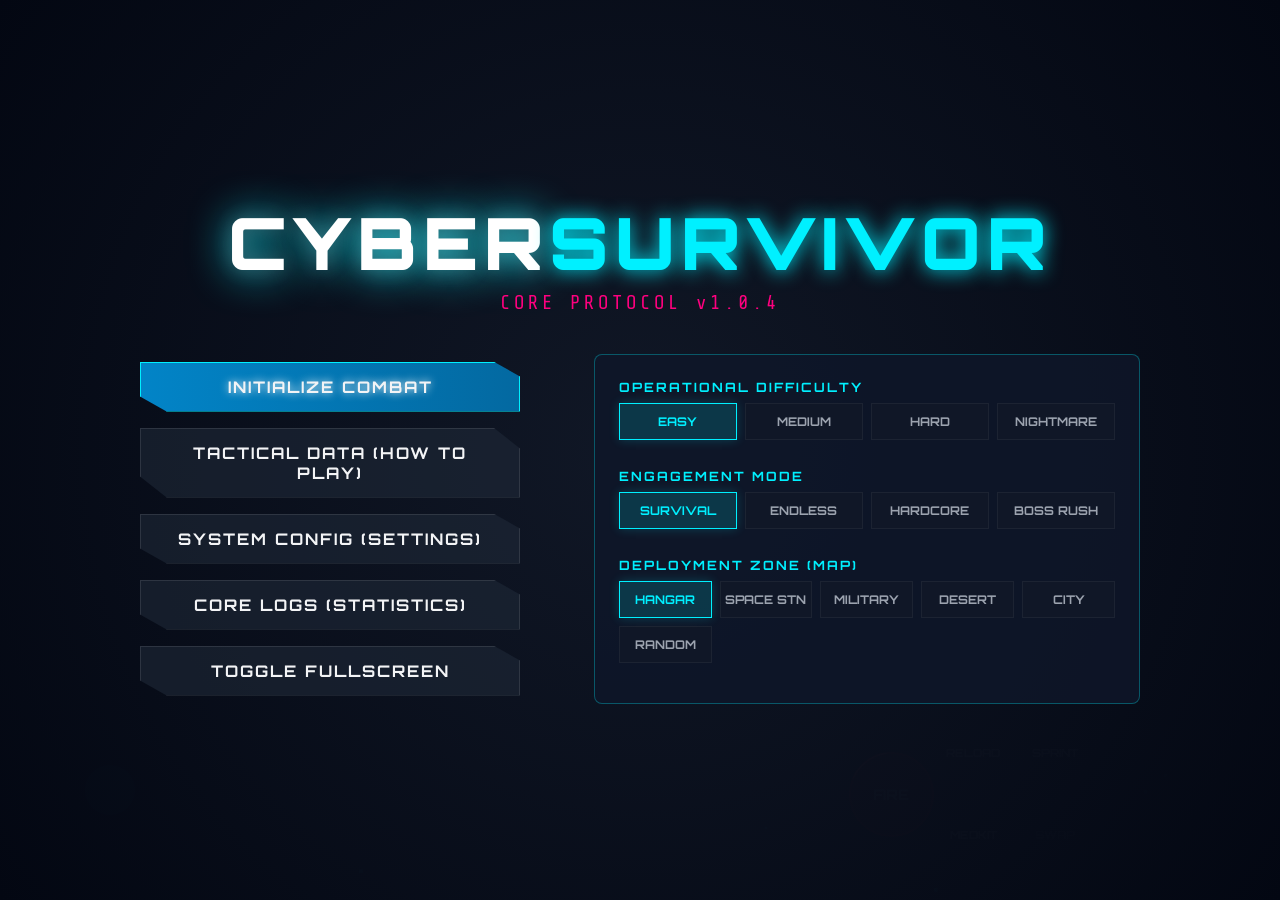
<file: minigame/index.html>
<!doctype html>
<html lang="id">
  <head>
    <meta charset="UTF-8" />
    <meta name="viewport" content="width=device-width, initial-scale=1.0, maximum-scale=1.0, user-scalable=no" />
    <title>CYBER SURVIVOR: OMNI STRIKE</title>
    <link rel="stylesheet" href="style.css" />
    <link rel="preconnect" href="https://fonts.googleapis.com" />
    <link rel="preconnect" href="https://fonts.gstatic.com" crossorigin />
    <link href="https://fonts.googleapis.com/css2?family=Orbitron:wght@400;700;900&family=Share+Tech+Mono&display=swap" rel="stylesheet" />
  </head>
  <body>
    <div id="game-container">
      <div id="menu-screen" class="ui-screen active">
        <div class="menu-title-container">
          <h1 class="game-title">CYBER<span>SURVIVOR</span></h1>
          <p class="game-subtitle">CORE PROTOCOL v1.0.4</p>
        </div>

        <div class="menu-layout">
          <div class="menu-navigation">
            <button id="btn-play" class="menu-btn primary">INITIALIZE COMBAT</button>
            <button id="btn-howtoplay" class="menu-btn">TACTICAL DATA (HOW TO PLAY)</button>
            <button id="btn-settings" class="menu-btn">SYSTEM CONFIG (SETTINGS)</button>
            <button id="btn-stats" class="menu-btn">CORE LOGS (STATISTICS)</button>
            <button id="btn-fullscreen" class="menu-btn shadow-neon">TOGGLE FULLSCREEN</button>
          </div>

          <div class="menu-parameters">
            <div class="param-group">
              <label>OPERATIONAL DIFFICULTY</label>
              <div class="selector-row" id="difficulty-selector">
                <button class="selector-btn active" data-value="easy">EASY</button>
                <button class="selector-btn" data-value="medium">MEDIUM</button>
                <button class="selector-btn" data-value="hard">HARD</button>
                <button class="selector-btn" data-value="nightmare">NIGHTMARE</button>
              </div>
            </div>

            <div class="param-group">
              <label>ENGAGEMENT MODE</label>
              <div class="selector-row" id="mode-selector">
                <button class="selector-btn active" data-value="survival">SURVIVAL</button>
                <button class="selector-btn" data-value="endless">ENDLESS</button>
                <button class="selector-btn" data-value="hardcore">HARDCORE</button>
                <button class="selector-btn" data-value="bossrush">BOSS RUSH</button>
              </div>
            </div>

            <div class="param-group">
              <label>DEPLOYMENT ZONE (MAP)</label>
              <div class="selector-row" id="map-selector">
                <button class="selector-btn active" data-value="hangar">HANGAR</button>
                <button class="selector-btn" data-value="spacestation">SPACE STN</button>
                <button class="selector-btn" data-value="military">MILITARY</button>
                <button class="selector-btn" data-value="desert">DESERT</button>
                <button class="selector-btn" data-value="city">CITY</button>
                <button class="selector-btn" data-value="random">RANDOM</button>
              </div>
            </div>
          </div>
        </div>
      </div>

      <div id="howtoplay-screen" class="ui-screen hidden sub-menu">
        <h2>TACTICAL ARCHIVE</h2>
        <div class="scroll-content">
          <h3>DESKTOP CONTROLS</h3>
          <p><strong>W, A, S, D</strong> - Bergerak & Manufer Taktis</p>
          <p><strong>SHIFT</strong> - Akselerasi Sprint (Memakan Stamina)</p>
          <p><strong>MOUSE MOVEMENT</strong> - Bidik Target 360 Derajat</p>
          <p><strong>LEFT CLICK</strong> - Melepaskan Tembakan Senjata</p>
          <p><strong>R</strong> - Mengisi Ulang Magasin (Reload)</p>
          <p><strong>1 - 6 / SCROLL</strong> - Mengganti Modul Senjata Aktif</p>
          <p><strong>Q / E</strong> - Menggunakan Medkit Pemulihan Organik</p>
          <br />
          <h3>MOBILE CONTROLS</h3>
          <p>Gunakan Virtual Joystick kiri untuk pergerakan fisik, dan tombol area kanan untuk menembak, reload, sprint, dan medkit secara cepat.</p>
        </div>
        <button class="menu-btn back-btn">RETURN TO MAIN TERMINAL</button>
      </div>

      <div id="settings-screen" class="ui-screen hidden sub-menu">
        <h2>SYSTEM CONFIGURATION</h2>
        <div class="settings-grid">
          <div class="setting-item">
            <label>MASTER VOLUME</label>
            <input type="range" id="volume-master" min="0" max="100" value="80" />
          </div>
          <div class="setting-item">
            <label>MUSIC STREAM AUDIO</label>
            <input type="range" id="volume-music" min="0" max="100" value="60" />
          </div>
          <div class="setting-item">
            <label>SFX CHANNELS</label>
            <input type="range" id="volume-sfx" min="0" max="100" value="90" />
          </div>
          <div class="setting-item">
            <label>DIAGNOSTIC VISUALS (FPS COUNTER)</label>
            <input type="checkbox" id="setting-fps" checked />
          </div>
          <div class="setting-item">
            <label>GRAPHICS QUALITY ENGINE</label>
            <select id="setting-graphics">
              <option value="low">LOW RENDERING ENGINE</option>
              <option value="medium">MEDIUM RENDERING ENGINE</option>
              <option value="high">HIGH PERFORMANCE ENGINE</option>
              <option value="ultra" selected>ULTRA PARTICLE ENGINE (1000+ PARS)</option>
            </select>
          </div>
        </div>
        <button class="menu-btn back-btn">APPLY AND RETURN</button>
      </div>

      <div id="stats-screen" class="ui-screen hidden sub-menu">
        <h2>CORE QUANTUM LOGS</h2>
        <div class="stats-layout">
          <div class="stats-box">
            <h3>PERMANENT ANALYTICS</h3>
            <p>Total Eliminasi Enemy: <span id="stat-total-kills">0</span></p>
            <p>Total Kematian Unit: <span id="stat-total-deaths">0</span></p>
            <p>Skor Tertinggi Berjalan: <span id="stat-high-score">0</span></p>
            <p>Wave Tertinggi Tercapai: <span id="stat-high-wave">0</span></p>
            <p>Durasi Bertahan Maksimal: <span id="stat-max-time">0s</span></p>
            <p>Rasio Akurasi Tembakan: <span id="stat-accuracy">0%</span></p>
          </div>
          <div class="leaderboard-box">
            <h3>LOCAL LEADERBOARD (TOP 10)</h3>
            <table id="leaderboard-table">
              <thead>
                <tr>
                  <th>RANK</th>
                  <th>OPERATOR</th>
                  <th>SCORE</th>
                  <th>WAVE</th>
                  <th>DATE</th>
                </tr>
              </thead>
              <tbody></tbody>
            </table>
          </div>
        </div>
        <button class="menu-btn back-btn">CLOSE LOGS</button>
      </div>

      <div id="levelup-screen" class="ui-screen hidden modal">
        <h2 class="neon-pulse">UPGRADE PROTOCOL INITIATED</h2>
        <p>Pilih salah satu modifikasi modul tempur di bawah ini:</p>
        <div id="upgrade-cards-container"></div>
      </div>

      <div id="hud-container" class="hidden">
        <div class="hud-top-bar">
          <div class="hud-panel wave-info">
            <div class="label">CURRENT WAVE</div>
            <div class="value" id="hud-wave">WAVE 01</div>
            <div class="sub-value" id="hud-enemies-left">Enemies Left: 0</div>
          </div>
          <div class="hud-panel score-info">
            <div class="label">TOTAL SCORE</div>
            <div class="value" id="hud-score">00000000</div>
            <div class="sub-value" id="hud-kills">Kills: 0</div>
          </div>
          <div class="hud-panel meta-info">
            <div class="value" id="hud-difficulty-mode">SURVIVAL / EASY</div>
            <div class="sub-value" id="hud-fps">FPS: 60</div>
          </div>
        </div>

        <div id="boss-health-container" class="hidden">
          <div class="boss-name" id="boss-name-label">BOSS INITIATED</div>
          <div class="boss-bar-outer">
            <div class="boss-bar-inner" id="boss-health-bar"></div>
          </div>
        </div>

        <div class="hud-bottom-bar">
          <div class="hud-vitals">
            <div class="vital-row">
              <span class="vital-lbl">HP</span>
              <div class="bar-outer hp"><div id="bar-hp" class="bar-inner"></div></div>
            </div>
            <div class="vital-row">
              <span class="vital-lbl">ARM</span>
              <div class="bar-outer arm"><div id="bar-arm" class="bar-inner"></div></div>
            </div>
            <div class="vital-row">
              <span class="vital-lbl">STM</span>
              <div class="bar-outer stm"><div id="bar-stm" class="bar-inner"></div></div>
            </div>
            <div class="vital-row">
              <span class="vital-lbl">EXP</span>
              <div class="bar-outer exp"><div id="bar-exp" class="bar-inner"></div></div>
            </div>
            <div class="level-badge">LVL <span id="hud-level">1</span></div>
          </div>

          <div class="hud-weapon-system">
            <div class="weapon-ammo-display">
              <span id="hud-weapon-name">ASSAULT RIFLE</span>
              <div class="ammo-numbers"><span id="hud-ammo-clip">30</span>/<span id="hud-ammo-reserve">300</span></div>
            </div>
            <div id="hud-reload-indicator" class="reload-ticker hidden">RELOADING CALIBRATION SYSTEM</div>
          </div>
        </div>

        <div id="minimap-container">
          <canvas id="minimapCanvas" width="150" height="150"></canvas>
        </div>
      </div>

      <div id="gameover-screen" class="ui-screen hidden">
        <h1 class="critical-alert">OPERATOR TERMINATED</h1>
        <p class="subtitle">Mission analysis report generated below:</p>
        <div class="gameover-summary">
          <div class="summary-item">FINAL SCORE: <span id="go-score">0</span></div>
          <div class="summary-item">TOTAL KILLS: <span id="go-kills">0</span></div>
          <div class="summary-item">ACCURACY RECORD: <span id="go-accuracy">0%</span></div>
          <div class="summary-item">WAVE TERMINATED: <span id="go-wave">0</span></div>
          <div class="summary-item">SURVIVAL RUNTIME: <span id="go-time">0s</span></div>
        </div>
        <div class="input-leaderboard-container">
          <label for="player-name-input">LOG OPERATOR NAME TO CORE QUANTUM DATA:</label>
          <input type="text" id="player-name-input" maxlength="15" value="COMMANDER" />
        </div>
        <div class="gameover-controls">
          <button id="btn-retry" class="menu-btn primary">REDEPLOY UNIT (RETRY)</button>
          <button id="btn-abort" class="menu-btn">ABORT MISSION (MAIN MENU)</button>
        </div>
      </div>

      <div id="mobile-controls-layer" class="hidden">
        <div id="virtual-joystick-zone">
          <div id="joystick-base"><div id="joystick-stick"></div></div>
        </div>
        <div id="virtual-action-buttons">
          <button id="vbtn-shoot" class="v-action-btn action-main">FIRE</button>
          <button id="vbtn-reload" class="v-action-btn">RELOAD</button>
          <button id="vbtn-sprint" class="v-action-btn">SPRINT</button>
          <button id="vbtn-medkit" class="v-action-btn">MEDKIT</button>
          <button id="vbtn-weapon" class="v-action-btn">SWAP</button>
        </div>
      </div>

      <canvas id="gameCanvas"></canvas>
    </div>

    <script src="game.js"></script>
  </body>
</html>
</file>
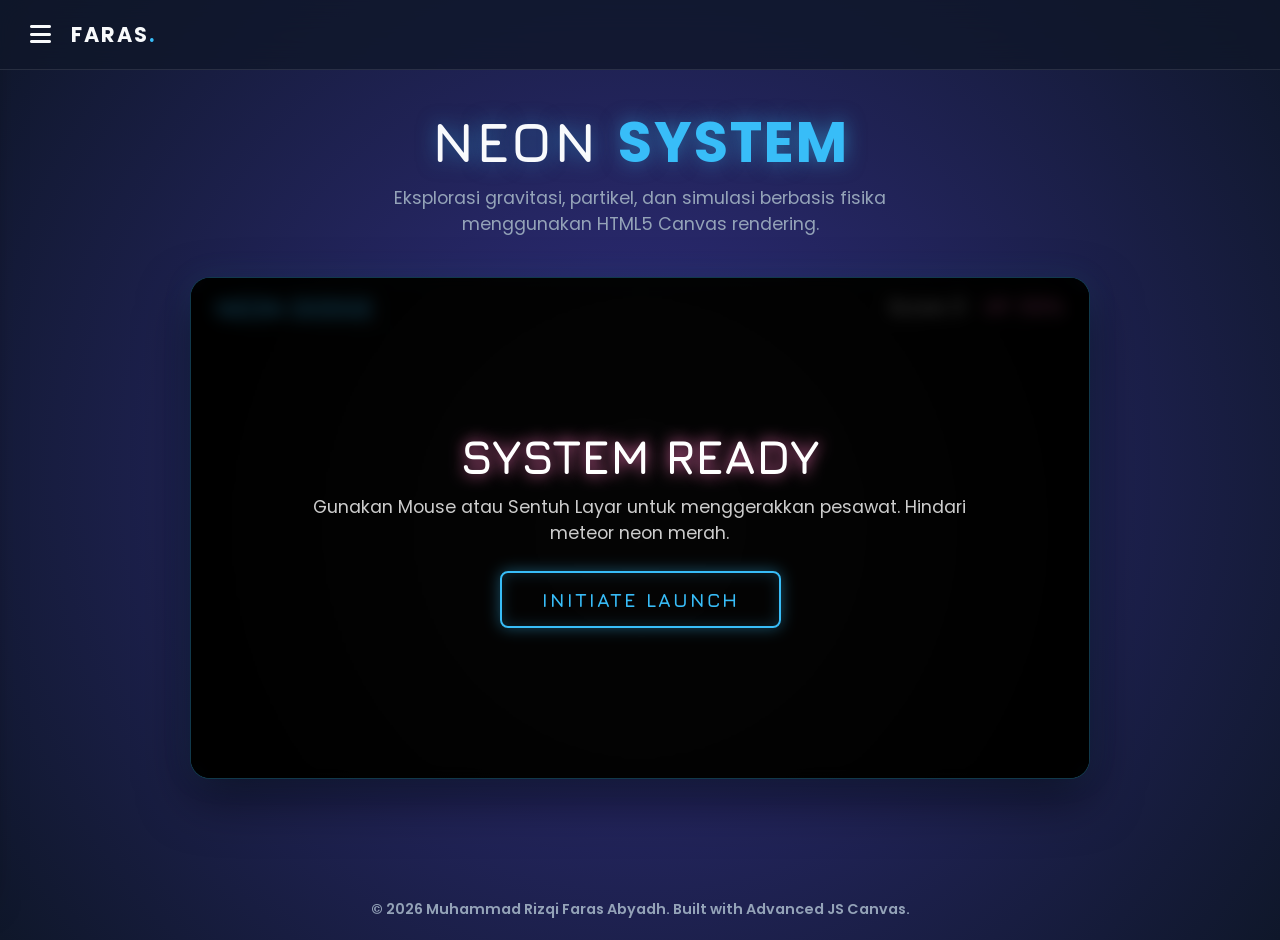
<file: others.html>
<!doctype html>
<html lang="id">
  <head>
    <meta charset="UTF-8" />
    <meta name="viewport" content="width=device-width, initial-scale=1.0, maximum-scale=1.0, user-scalable=no" />
    <title>Others & Games | Faras Portfolio</title>
    <!-- Fonts -->
    <link rel="preconnect" href="https://fonts.googleapis.com" />
    <link rel="preconnect" href="https://fonts.gstatic.com" crossorigin />
    <link href="https://fonts.googleapis.com/css2?family=Poppins:wght@300;400;600;700&family=Jura:wght@600;700&display=swap" rel="stylesheet" />
    <!-- FontAwesome -->
    <link rel="stylesheet" href="https://cdnjs.cloudflare.com/ajax/libs/font-awesome/6.4.0/css/all.min.css" />

    <style>
      /* --- VARIABEL WARNA & TEMA --- */
      :root {
        --bg-dark: #0f172a;
        --bg-gradient-1: #1e1b4b;
        --bg-gradient-2: #312e81;
        --text-dark: #f8fafc;
        --text-light: #94a3b8;
        --primary: #38bdf8;
        --accent: #f472b6;
        --glass-bg: rgba(30, 41, 59, 0.7);
        --glass-border: rgba(255, 255, 255, 0.1);
      }

      * {
        margin: 0;
        padding: 0;
        box-sizing: border-box;
        font-family: 'Poppins', sans-serif;
      }

      body {
        background: radial-gradient(circle at center, var(--bg-gradient-2) 0%, var(--bg-dark) 100%);
        color: var(--text-dark);
        overflow-x: hidden;
        min-height: 100vh;
        display: flex;
        flex-direction: column;
      }

      /* --- HEADER & HAMBURGER MENU --- */
      header {
        position: fixed;
        top: 0;
        left: 0;
        width: 100%;
        height: 70px;
        background: rgba(15, 23, 42, 0.8);
        backdrop-filter: blur(15px);
        -webkit-backdrop-filter: blur(15px);
        border-bottom: 1px solid var(--glass-border);
        z-index: 1000;
        display: flex;
        align-items: center;
        justify-content: space-between;
        padding: 0 30px;
      }
      .menu-left {
        display: flex;
        align-items: center;
        gap: 20px;
      }
      .menu-btn {
        font-size: 1.5rem;
        color: var(--text-dark);
        cursor: pointer;
        transition: 0.3s;
      }
      .menu-btn:hover {
        color: var(--primary);
      }
      .logo {
        font-size: 1.3rem;
        font-weight: 700;
        letter-spacing: 2px;
      }
      .logo span {
        color: var(--accent);
      }

      .side-menu {
        position: fixed;
        top: 0;
        left: -300px;
        width: 280px;
        height: 100vh;
        background: rgba(15, 23, 42, 0.95);
        backdrop-filter: blur(20px);
        box-shadow: 5px 0 30px rgba(0, 0, 0, 0.5);
        z-index: 999;
        display: flex;
        flex-direction: column;
        padding: 100px 30px 30px;
        transition: 0.5s cubic-bezier(0.25, 1, 0.5, 1);
      }
      .side-menu.active {
        left: 0;
      }
      .side-menu a {
        text-decoration: none;
        color: var(--text-dark);
        font-size: 1.2rem;
        font-weight: 600;
        padding: 15px 0;
        border-bottom: 1px solid var(--glass-border);
        transition: 0.3s;
        display: flex;
        align-items: center;
        gap: 15px;
      }
      .side-menu a:hover {
        color: var(--primary);
        transform: translateX(10px);
      }

      .overlay {
        position: fixed;
        top: 0;
        left: 0;
        width: 100%;
        height: 100vh;
        background: rgba(0, 0, 0, 0.6);
        opacity: 0;
        visibility: hidden;
        z-index: 998;
        transition: 0.3s;
      }
      .overlay.active {
        opacity: 1;
        visibility: visible;
      }

      /* --- MAIN CONTENT & REVEAL --- */
      main {
        padding: 100px 5% 50px 5%;
        max-width: 1200px;
        margin: 0 auto;
        flex: 1;
        width: 100%;
      }

      .header-title {
        text-align: center;
        margin-bottom: 40px;
      }
      .header-title h1 {
        font-family: 'Jura', sans-serif;
        font-size: 3.5rem;
        letter-spacing: 2px;
        color: var(--text-dark);
        text-shadow: 0 0 20px rgba(56, 189, 248, 0.5);
      }
      .header-title p {
        font-size: 1.1rem;
        color: var(--text-light);
        max-width: 600px;
        margin: 0 auto;
      }

      .reveal {
        opacity: 0;
        transform: translateY(50px);
        transition: 0.8s cubic-bezier(0.2, 0.8, 0.2, 1);
      }
      .reveal.active {
        opacity: 1;
        transform: translateY(0);
      }

      /* --- GAME CONTAINER (ADVANCED) --- */
      .game-wrapper {
        width: 100%;
        max-width: 900px;
        margin: 0 auto 50px auto;
        background: #000;
        border: 1px solid rgba(56, 189, 248, 0.3);
        border-radius: 20px;
        overflow: hidden;
        position: relative;
        box-shadow:
          0 20px 50px rgba(0, 0, 0, 0.5),
          0 0 30px rgba(56, 189, 248, 0.1);
      }

      .game-ui-header {
        position: absolute;
        top: 0;
        left: 0;
        width: 100%;
        padding: 15px 25px;
        display: flex;
        justify-content: space-between;
        align-items: center;
        z-index: 10;
        pointer-events: none;
      }
      .game-ui-header h2 {
        font-family: 'Jura', sans-serif;
        color: var(--primary);
        font-size: 1.5rem;
        text-shadow: 0 0 10px var(--primary);
      }
      .game-stats {
        font-family: 'Jura', sans-serif;
        color: white;
        font-size: 1.2rem;
        display: flex;
        gap: 20px;
      }

      /* Canvas Element */
      #gameCanvas {
        display: block;
        width: 100%;
        height: 500px;
        background: radial-gradient(circle at center, #111 0%, #000 100%);
        touch-action: none; /* Cegah scroll saat main di HP */
      }

      /* Game Over / Start Menu */
      #gameMenu {
        position: absolute;
        top: 0;
        left: 0;
        width: 100%;
        height: 100%;
        background: rgba(0, 0, 0, 0.7);
        backdrop-filter: blur(8px);
        display: flex;
        flex-direction: column;
        align-items: center;
        justify-content: center;
        z-index: 20;
        transition: 0.3s;
      }
      #gameMenu h3 {
        font-family: 'Jura', sans-serif;
        font-size: 3rem;
        color: white;
        text-shadow: 0 0 15px var(--accent);
        margin-bottom: 10px;
        text-align: center;
      }
      #gameMenu p {
        font-size: 1.1rem;
        color: #ccc;
        margin-bottom: 25px;
        text-align: center;
        max-width: 80%;
      }
      #startBtn {
        background: transparent;
        color: var(--primary);
        border: 2px solid var(--primary);
        padding: 15px 40px;
        font-size: 1.2rem;
        font-weight: bold;
        font-family: 'Jura', sans-serif;
        border-radius: 8px;
        cursor: pointer;
        text-transform: uppercase;
        letter-spacing: 2px;
        box-shadow:
          0 0 15px rgba(56, 189, 248, 0.2) inset,
          0 0 15px rgba(56, 189, 248, 0.4);
        transition: 0.3s;
      }
      #startBtn:hover {
        background: var(--primary);
        color: #000;
        box-shadow: 0 0 30px var(--primary);
      }

      /* --- FOOTER --- */
      footer {
        text-align: center;
        padding: 20px;
        font-size: 0.9rem;
        font-weight: 600;
        color: var(--text-light);
        width: 100%;
        margin-top: auto;
      }

      @media (max-width: 768px) {
        .header-title h1 {
          font-size: 2.5rem;
        }
        #gameCanvas {
          height: 400px;
        }
        #gameMenu h3 {
          font-size: 2rem;
        }
      }
    </style>
  </head>
  <body>
    <header>
      <div class="menu-left">
        <div class="menu-btn" id="menuToggle"><i class="fas fa-bars"></i></div>
        <div class="logo">FARAS<span style="color: var(--primary)">.</span></div>
      </div>
    </header>

    <nav class="side-menu" id="sideMenu">
      <a href="index.html"><i class="fas fa-home"></i> Home</a>
      <a href="lanyard.html"><i class="fas fa-id-badge"></i> Lanyard</a>
      <a href="about.html"><i class="fas fa-user-astronaut"></i> About</a>
      <a href="contact.html"><i class="fas fa-paper-plane"></i> Contact</a>
      <a href="minigame/index.html"><i class="fas fa-layer-group"></i> GAME</a>
    </nav>
    <div class="overlay" id="overlay"></div>

    <main>
      <div class="header-title reveal">
        <h1>NEON <span style="color: var(--primary)">SYSTEM</span></h1>
        <p>Eksplorasi gravitasi, partikel, dan simulasi berbasis fisika menggunakan HTML5 Canvas rendering.</p>
      </div>

      <!-- ADVANCED CANVAS GAME SECTION -->
      <section class="game-wrapper reveal" data-delay="200">
        <div class="game-ui-header">
          <h2>NEON DODGE</h2>
          <div class="game-stats">
            <span id="scoreDisplay">Score: 0</span>
            <span id="healthDisplay" style="color: var(--accent)">HP: 100%</span>
          </div>
        </div>

        <canvas id="gameCanvas"></canvas>

        <div id="gameMenu">
          <h3 id="menuTitle">SYSTEM READY</h3>
          <p id="menuDesc">Gunakan Mouse atau Sentuh Layar untuk menggerakkan pesawat. Hindari meteor neon merah.</p>
          <button id="startBtn">INITIATE LAUNCH</button>
        </div>
      </section>
    </main>

    <footer>&copy; 2026 Muhammad Rizqi Faras Abyadh. Built with Advanced JS Canvas.</footer>

    <script>
      // --- MENU LOGIC ---
      const menuToggle = document.getElementById('menuToggle');
      const sideMenu = document.getElementById('sideMenu');
      const overlay = document.getElementById('overlay');
      const icon = menuToggle.querySelector('i');

      function toggleMenu() {
        sideMenu.classList.toggle('active');
        overlay.classList.toggle('active');
        icon.className = sideMenu.classList.contains('active') ? 'fas fa-times' : 'fas fa-bars';
      }
      menuToggle.addEventListener('click', toggleMenu);
      overlay.addEventListener('click', toggleMenu);

      function reveal() {
        document.querySelectorAll('.reveal').forEach((el) => el.classList.add('active'));
      }
      window.addEventListener('DOMContentLoaded', reveal);

      // --- ADVANCED CANVAS ENGINE ---
      const canvas = document.getElementById('gameCanvas');
      const ctx = canvas.getContext('2d');
      const menu = document.getElementById('gameMenu');
      const startBtn = document.getElementById('startBtn');
      const scoreEl = document.getElementById('scoreDisplay');
      const healthEl = document.getElementById('healthDisplay');
      const menuTitle = document.getElementById('menuTitle');
      const menuDesc = document.getElementById('menuDesc');

      // Set Canvas Size (Responsive)
      function resizeCanvas() {
        const rect = canvas.parentElement.getBoundingClientRect();
        canvas.width = rect.width;
        canvas.height = rect.height || 500;
      }
      window.addEventListener('resize', resizeCanvas);
      resizeCanvas();

      // Game Variables
      let isPlaying = false;
      let score = 0;
      let animationId;
      let frameCount = 0;

      // Mouse/Touch input
      const mouse = { x: canvas.width / 2, y: canvas.height - 50 };

      function updateMousePos(e) {
        if (!isPlaying) return;
        const rect = canvas.getBoundingClientRect();
        const clientX = e.touches ? e.touches[0].clientX : e.clientX;
        const clientY = e.touches ? e.touches[0].clientY : e.clientY;
        mouse.x = clientX - rect.left;
        mouse.y = clientY - rect.top;
      }
      canvas.addEventListener('mousemove', updateMousePos);
      canvas.addEventListener(
        'touchmove',
        (e) => {
          e.preventDefault();
          updateMousePos(e);
        },
        { passive: false },
      );

      // --- CLASSES ---

      class Player {
        constructor() {
          this.x = canvas.width / 2;
          this.y = canvas.height - 80;
          this.size = 15;
          this.health = 100;
          this.color = '#38bdf8';
        }
        draw() {
          ctx.save();
          // Efek Cahaya (Glow)
          ctx.shadowBlur = 20;
          ctx.shadowColor = this.color;
          ctx.beginPath();
          // Menggambar bentuk pesawat (Segitiga futuristik)
          ctx.moveTo(this.x, this.y - this.size * 1.5); // Ujung atas
          ctx.lineTo(this.x + this.size, this.y + this.size); // Kanan bawah
          ctx.lineTo(this.x, this.y + this.size / 2); // Cekungan tengah
          ctx.lineTo(this.x - this.size, this.y + this.size); // Kiri bawah
          ctx.closePath();
          ctx.fillStyle = this.color;
          ctx.fill();
          ctx.restore();
        }
        update() {
          // Fisika Inersia (Lerp - Linear Interpolation) untuk pergerakan mulus
          this.x += (mouse.x - this.x) * 0.1;
          this.y += (mouse.y - this.y) * 0.1;

          // Batas layar
          if (this.x < this.size) this.x = this.size;
          if (this.x > canvas.width - this.size) this.x = canvas.width - this.size;
          if (this.y < this.size) this.y = this.size;
          if (this.y > canvas.height - this.size) this.y = canvas.height - this.size;

          this.draw();
        }
      }

      class Asteroid {
        constructor() {
          this.size = Math.random() * 20 + 10;
          this.x = Math.random() * canvas.width;
          this.y = -this.size;
          this.speed = Math.random() * 3 + score * 0.005 + 2; // Makin lama makin cepat
          this.color = '#f472b6'; // Merah neon
          this.angle = Math.random() * Math.PI * 2;
          this.spin = (Math.random() - 0.5) * 0.1;
          this.vertices = Math.floor(Math.random() * 3) + 5; // Bentuk poligon acak
        }
        draw() {
          ctx.save();
          ctx.translate(this.x, this.y);
          ctx.rotate(this.angle);
          ctx.shadowBlur = 15;
          ctx.shadowColor = this.color;
          ctx.beginPath();
          for (let i = 0; i < this.vertices; i++) {
            const a = ((Math.PI * 2) / this.vertices) * i;
            const r = this.size * (0.8 + Math.random() * 0.2); // Membuat tidak beraturan
            ctx.lineTo(Math.cos(a) * r, Math.sin(a) * r);
          }
          ctx.closePath();
          ctx.strokeStyle = this.color;
          ctx.lineWidth = 2;
          ctx.stroke();
          ctx.fillStyle = 'rgba(244, 114, 182, 0.1)';
          ctx.fill();
          ctx.restore();
        }
        update() {
          this.y += this.speed;
          this.angle += this.spin;
          this.draw();
        }
      }

      // Sistem Partikel untuk Ledakan
      class Particle {
        constructor(x, y, color) {
          this.x = x;
          this.y = y;
          const velocity = Math.random() * 5 + 2;
          const angle = Math.random() * Math.PI * 2;
          this.vx = Math.cos(angle) * velocity;
          this.vy = Math.sin(angle) * velocity;
          this.size = Math.random() * 3 + 1;
          this.color = color;
          this.alpha = 1;
        }
        draw() {
          ctx.save();
          ctx.globalAlpha = this.alpha;
          ctx.shadowBlur = 10;
          ctx.shadowColor = this.color;
          ctx.fillStyle = this.color;
          ctx.beginPath();
          ctx.arc(this.x, this.y, this.size, 0, Math.PI * 2);
          ctx.fill();
          ctx.restore();
        }
        update() {
          this.x += this.vx;
          this.y += this.vy;
          this.alpha -= 0.02; // Menghilang perlahan
          this.draw();
        }
      }

      // Arrays
      let player;
      let asteroids = [];
      let particles = [];

      // Fungsi Spawn Ledakan
      function createExplosion(x, y, color, amount) {
        for (let i = 0; i < amount; i++) {
          particles.push(new Particle(x, y, color));
        }
      }

      // Game Loop Utama
      function animate() {
        if (!isPlaying) return;
        animationId = requestAnimationFrame(animate);

        // Membersihkan layar dengan efek jejak (trail effect)
        ctx.fillStyle = 'rgba(17, 17, 17, 0.3)';
        ctx.fillRect(0, 0, canvas.width, canvas.height);

        player.update();

        // Mengatur tingkat kesulitan (Spawn Rate)
        if (frameCount % Math.max(20, 60 - Math.floor(score / 100)) === 0) {
          asteroids.push(new Asteroid());
        }

        // Update Partikel
        for (let i = particles.length - 1; i >= 0; i--) {
          if (particles[i].alpha <= 0) {
            particles.splice(i, 1);
          } else {
            particles[i].update();
          }
        }

        // Update Asteroids & Deteksi Tabrakan
        for (let i = asteroids.length - 1; i >= 0; i--) {
          asteroids[i].update();

          // Deteksi Tabrakan (Jarak antar lingkaran murni)
          const dx = player.x - asteroids[i].x;
          const dy = player.y - asteroids[i].y;
          const distance = Math.sqrt(dx * dx + dy * dy);

          if (distance < player.size + asteroids[i].size) {
            // Tabrakan Terjadi!
            createExplosion(asteroids[i].x, asteroids[i].y, asteroids[i].color, 15);
            player.health -= 20; // Kurangi HP
            healthEl.innerText = `HP: ${player.health}%`;

            // Efek guncangan kamera sederhana
            canvas.style.transform = `translate(${Math.random() * 10 - 5}px, ${Math.random() * 10 - 5}px)`;
            setTimeout(() => (canvas.style.transform = 'translate(0, 0)'), 50);

            asteroids.splice(i, 1);

            if (player.health <= 0) {
              gameOver();
            }
            continue;
          }

          // Hapus Asteroid jika lewat layar dan tambah skor
          if (asteroids[i].y > canvas.height + 50) {
            asteroids.splice(i, 1);
            score += 10;
            scoreEl.innerText = `Score: ${score}`;
          }
        }

        frameCount++;
      }

      function startGame() {
        resizeCanvas();
        player = new Player();
        asteroids = [];
        particles = [];
        score = 0;
        frameCount = 0;
        isPlaying = true;

        scoreEl.innerText = `Score: 0`;
        healthEl.innerText = `HP: 100%`;

        menu.style.opacity = '0';
        setTimeout(() => (menu.style.visibility = 'hidden'), 300);

        // Letakkan mouse/pesawat di tengah awal
        mouse.x = canvas.width / 2;
        mouse.y = canvas.height - 80;

        animate();
      }

      function gameOver() {
        isPlaying = false;
        cancelAnimationFrame(animationId);
        createExplosion(player.x, player.y, player.color, 50); // Ledakan besar pesawat

        // Render sisa ledakan sebelum berhenti total
        let explodeInterval = setInterval(() => {
          ctx.fillStyle = 'rgba(17, 17, 17, 0.3)';
          ctx.fillRect(0, 0, canvas.width, canvas.height);
          particles.forEach((p) => p.update());
          if (particles.length === 0) clearInterval(explodeInterval);
        }, 16);

        menuTitle.innerText = 'SYSTEM FAILURE';
        menuTitle.style.color = 'var(--accent)';
        menuDesc.innerHTML = `Pesawat hancur. Anda bertahan dengan <strong>Score: ${score}</strong>.`;
        startBtn.innerText = 'REBOOT SYSTEM';

        menu.style.visibility = 'visible';
        menu.style.opacity = '1';
      }

      startBtn.addEventListener('click', startGame);
    </script>
  </body>
</html>
</file>
<file: minigame/style.css>
:root {
  --neon-green: #39ff14;
  --neon-blue: #00f0ff;
  --neon-pink: #ff007f;
  --neon-yellow: #fff000;
  --dark-bg: #030712;
  --panel-bg: rgba(15, 23, 42, 0.85);
  --border-glow: 1px solid rgba(0, 240, 255, 0.3);
}

* {
  margin: 0;
  padding: 0;
  box-sizing: border-box;
  user-select: none;
  -webkit-user-select: none;
}

html,
body {
  width: 100%;
  height: 100%;
  overflow: hidden;
  background-color: var(--dark-bg);
  font-family: 'Orbitron', sans-serif;
  color: #f3f4f6;
}

#game-container {
  position: relative;
  width: 100%;
  height: 100%;
  overflow: hidden;
}

#gameCanvas {
  position: absolute;
  top: 0;
  left: 0;
  width: 100%;
  height: 100%;
  z-index: 1;
  display: block;
}

/* Master UI Screens Layout */
.ui-screen {
  position: absolute;
  top: 0;
  left: 0;
  width: 100%;
  height: 100%;
  z-index: 10;
  background: radial-gradient(circle at center, rgba(17, 24, 39, 0.98) 0%, rgba(3, 7, 18, 1) 100%);
  display: flex;
  flex-direction: column;
  justify-content: center;
  align-items: center;
  padding: 20px;
  transition: opacity 0.4s cubic-bezier(0.4, 0, 0.2, 1);
}

.ui-screen.hidden {
  opacity: 0;
  pointer-events: none;
}

.sub-menu,
.modal {
  background: rgba(10, 15, 30, 0.97);
  border: 2px solid var(--neon-blue);
  box-shadow: 0 0 30px rgba(0, 240, 255, 0.2);
}

/* Typography & Neon Accents */
.game-title {
  font-size: 4.5rem;
  font-weight: 900;
  letter-spacing: 6px;
  color: #ffffff;
  text-shadow:
    0 0 20px rgba(255, 255, 255, 0.2),
    0 0 40px var(--neon-blue);
  margin-bottom: 5px;
  text-align: center;
}

.game-title span {
  color: var(--neon-blue);
  text-shadow: 0 0 20px var(--neon-blue);
}

.game-subtitle {
  font-family: 'Share Tech Mono', monospace;
  font-size: 1.2rem;
  color: var(--neon-pink);
  letter-spacing: 4px;
  text-align: center;
  margin-bottom: 40px;
}

/* Custom Interactive Buttons */
.menu-btn {
  width: 100%;
  max-width: 380px;
  padding: 14px 24px;
  background: rgba(31, 41, 55, 0.6);
  border: 1px solid rgba(255, 255, 255, 0.1);
  color: #f3f4f6;
  font-family: 'Orbitron', sans-serif;
  font-size: 1rem;
  font-weight: 700;
  letter-spacing: 2px;
  cursor: pointer;
  margin: 8px 0;
  position: relative;
  overflow: hidden;
  transition: all 0.2s ease;
  clip-path: polygon(0 0, 93% 0, 100% 30%, 100% 100%, 7% 100%, 0 70%);
}

.menu-btn:hover {
  background: rgba(56, 189, 248, 0.2);
  border-color: var(--neon-blue);
  color: #ffffff;
  box-shadow: 0 0 15px rgba(0, 240, 255, 0.4);
  transform: translateY(-2px);
}

.menu-btn.primary {
  background: linear-gradient(90deg, #0284c7 0%, #0369a1 100%);
  border: 1px solid var(--neon-blue);
  text-shadow: 0 0 8px #ffffff;
}

.menu-btn.primary:hover {
  background: linear-gradient(90deg, #38bdf8 0%, #0284c7 100%);
  box-shadow: 0 0 25px var(--neon-blue);
}

/* Master Grid Configuration Layer */
.menu-layout {
  display: flex;
  gap: 40px;
  width: 100%;
  max-width: 1000px;
}

.menu-navigation {
  flex: 1;
  display: flex;
  flex-direction: column;
  justify-content: center;
}

.menu-parameters {
  flex: 1.2;
  background: var(--panel-bg);
  border: var(--border-glow);
  padding: 24px;
  display: flex;
  flex-direction: column;
  justify-content: space-between;
  border-radius: 8px;
}

.param-group {
  margin-bottom: 16px;
}

.param-group label {
  display: block;
  font-size: 0.8rem;
  color: var(--neon-blue);
  letter-spacing: 2px;
  margin-bottom: 8px;
  font-weight: 700;
}

.selector-row {
  display: grid;
  grid-template-columns: repeat(auto-fit, minmax(80px, 1fr));
  gap: 8px;
}

.selector-btn {
  background: rgba(17, 24, 39, 0.8);
  border: 1px solid rgba(255, 255, 255, 0.05);
  color: #9ca3af;
  padding: 10px 4px;
  font-size: 0.75rem;
  font-family: 'Orbitron', sans-serif;
  font-weight: 700;
  cursor: pointer;
  transition: all 0.2s ease;
}

.selector-btn:hover {
  color: #ffffff;
  border-color: rgba(0, 240, 255, 0.5);
}

.selector-btn.active {
  background: rgba(0, 240, 255, 0.15);
  border-color: var(--neon-blue);
  color: var(--neon-blue);
  box-shadow: 0 0 10px rgba(0, 240, 255, 0.2);
}

/* Advanced Configuration Interface Design Settings UI */
.settings-grid {
  width: 100%;
  max-width: 650px;
  display: grid;
  grid-template-columns: 1fr;
  gap: 20px;
  margin-bottom: 30px;
}

.setting-item {
  display: flex;
  justify-content: space-between;
  align-items: center;
  background: rgba(15, 23, 42, 0.6);
  padding: 14px 20px;
  border: 1px solid rgba(255, 255, 255, 0.05);
  border-radius: 4px;
}

.setting-item label {
  font-size: 0.85rem;
  letter-spacing: 1px;
}

.setting-item input[type='range'] {
  width: 200px;
  accent-color: var(--neon-blue);
}

.setting-item select {
  background: #0f172a;
  border: 1px solid var(--neon-blue);
  color: white;
  padding: 8px 12px;
  font-family: 'Orbitron', sans-serif;
  outline: none;
}

/* Tactical Data Layout Log Screen */
.stats-layout {
  display: flex;
  gap: 30px;
  width: 100%;
  max-width: 1000px;
  margin-bottom: 35px;
}

.stats-box,
.leaderboard-box {
  flex: 1;
  background: rgba(15, 23, 42, 0.6);
  border: var(--border-glow);
  padding: 20px;
  border-radius: 6px;
  height: 380px;
  overflow-y: auto;
}

.stats-box h3,
.leaderboard-box h3 {
  font-size: 1.1rem;
  color: var(--neon-pink);
  margin-bottom: 16px;
  border-bottom: 1px solid rgba(255, 0, 127, 0.2);
  padding-bottom: 8px;
}

.stats-box p {
  font-family: 'Share Tech Mono', monospace;
  font-size: 1.1rem;
  margin: 12px 0;
  display: flex;
  justify-content: space-between;
}

.stats-box p span {
  color: var(--neon-blue);
  font-weight: bold;
}

#leaderboard-table {
  width: 100%;
  border-collapse: collapse;
  font-family: 'Share Tech Mono', monospace;
  font-size: 1rem;
}

#leaderboard-table th,
#leaderboard-table td {
  padding: 10px 6px;
  text-align: left;
  border-bottom: 1px solid rgba(255, 255, 255, 0.05);
}

#leaderboard-table th {
  color: var(--neon-blue);
  font-weight: 700;
}

/* High Fidelity In-Game HUD Systems Layout styling */
#hud-container {
  position: absolute;
  top: 0;
  left: 0;
  width: 100%;
  height: 100%;
  z-index: 5;
  pointer-events: none; /* Izinkan klik menembus HUD ke Canvas */
  display: flex;
  flex-direction: column;
  justify-content: space-between;
  padding: 20px;
}

#hud-container.hidden {
  display: none !important;
}

.hud-top-bar {
  display: flex;
  justify-content: space-between;
  width: 100%;
}

.hud-panel {
  background: var(--panel-bg);
  border: var(--border-glow);
  padding: 10px 20px;
  border-radius: 4px;
  pointer-events: auto;
  backdrop-filter: blur(4px);
}

.hud-panel .label {
  font-size: 0.7rem;
  color: var(--text-light);
  letter-spacing: 1px;
}

.hud-panel .value {
  font-size: 1.6rem;
  font-weight: 900;
  color: #ffffff;
}

.hud-panel .sub-value {
  font-family: 'Share Tech Mono', monospace;
  font-size: 0.9rem;
  color: var(--neon-blue);
}

.wave-info .value {
  color: var(--neon-yellow);
}
.score-info .value {
  font-family: 'Share Tech Mono', monospace;
  color: var(--neon-green);
}

/* Master Core Vitals Engine Indicators styling */
.hud-bottom-bar {
  display: flex;
  justify-content: space-between;
  align-items: flex-end;
  width: 100%;
}

.hud-vitals {
  background: var(--panel-bg);
  border: var(--border-glow);
  padding: 16px;
  border-radius: 6px;
  width: 340px;
  pointer-events: auto;
  position: relative;
  backdrop-filter: blur(4px);
}

.vital-row {
  display: flex;
  align-items: center;
  margin: 6px 0;
}

.vital-lbl {
  width: 40px;
  font-size: 0.75rem;
  font-weight: bold;
}

.bar-outer {
  flex: 1;
  height: 10px;
  background: rgba(0, 0, 0, 0.5);
  border-radius: 3px;
  overflow: hidden;
  border: 1px solid rgba(255, 255, 255, 0.1);
}

.bar-inner {
  height: 100%;
  width: 100%;
  transition: width 0.1s ease;
}

.hp .bar-inner {
  background: linear-gradient(90deg, #22c55e, #4ade80);
  box-shadow: 0 0 8px rgba(34, 197, 94, 0.5);
}
.arm .bar-inner {
  background: linear-gradient(90deg, #06b6d4, #22d3ee);
  box-shadow: 0 0 8px rgba(6, 182, 212, 0.5);
}
.stm .bar-inner {
  background: linear-gradient(90deg, #eab308, #fde047);
  box-shadow: 0 0 8px rgba(234, 179, 8, 0.5);
}
.exp .bar-inner {
  background: linear-gradient(90deg, #a855f7, #c084fc);
  box-shadow: 0 0 8px rgba(168, 85, 247, 0.5);
}

.level-badge {
  position: absolute;
  top: -15px;
  right: 15px;
  background: var(--neon-pink);
  color: white;
  padding: 4px 10px;
  font-size: 0.8rem;
  font-weight: bold;
  border-radius: 3px;
  box-shadow: 0 0 10px rgba(255, 0, 127, 0.4);
}

/* High Fidelity Weapon Control Display Panel Matrix */
.hud-weapon-system {
  background: var(--panel-bg);
  border: var(--border-glow);
  padding: 16px 24px;
  border-radius: 6px;
  min-width: 260px;
  text-align: right;
  pointer-events: auto;
  backdrop-filter: blur(4px);
}

#hud-weapon-name {
  font-size: 1.1rem;
  font-weight: 900;
  color: var(--neon-blue);
  letter-spacing: 1px;
}

.ammo-numbers {
  font-family: 'Share Tech Mono', monospace;
  font-size: 2.5rem;
  font-weight: bold;
  color: white;
}

#hud-ammo-clip {
  color: var(--neon-green);
}

.reload-ticker {
  font-size: 0.75rem;
  color: var(--neon-pink);
  animation: pulse-alert 0.6s infinite alternate;
  font-weight: bold;
  letter-spacing: 1px;
}

/* Floating Real-Time Spatial Radar Minimap Panel */
#minimap-container {
  position: absolute;
  bottom: 20px;
  right: 20px;
  width: 150px;
  height: 150px;
  background: rgba(3, 7, 18, 0.7);
  border: 2px solid var(--neon-blue);
  border-radius: 50%;
  overflow: hidden;
  pointer-events: auto;
  box-shadow: 0 0 15px rgba(0, 240, 255, 0.2);
}

#minimapCanvas {
  display: block;
}

/* Global Boss Bar Configuration Styling CSS */
#boss-health-container {
  position: absolute;
  top: 100px;
  left: 50%;
  transform: translateX(-50%);
  width: 100%;
  max-width: 600px;
  background: rgba(0, 0, 0, 0.6);
  border: 1px solid rgba(255, 0, 127, 0.4);
  padding: 10px;
  border-radius: 4px;
  text-align: center;
  backdrop-filter: blur(4px);
}

.boss-name {
  font-size: 0.9rem;
  color: var(--neon-pink);
  font-weight: bold;
  letter-spacing: 2px;
  margin-bottom: 6px;
}

.boss-bar-outer {
  width: 100%;
  height: 12px;
  background: rgba(0, 0, 0, 0.8);
  border: 1px solid rgba(255, 255, 255, 0.1);
  border-radius: 2px;
  overflow: hidden;
}

.boss-bar-inner {
  height: 100%;
  width: 100%;
  background: linear-gradient(90deg, #dc2626, #f87171);
  box-shadow: 0 0 10px rgba(220, 38, 38, 0.7);
  transition: width 0.15s ease-out;
}

/* Tactical Upgrade Dynamic Protocol Menu Interface overlay */
#upgrade-cards-container {
  display: flex;
  gap: 20px;
  margin-top: 30px;
  width: 100%;
  max-width: 900px;
}

.upgrade-card {
  flex: 1;
  background: rgba(15, 23, 42, 0.85);
  border: 1px solid rgba(255, 255, 255, 0.1);
  border-radius: 8px;
  padding: 24px;
  text-align: center;
  cursor: pointer;
  transition: all 0.2s cubic-bezier(0.4, 0, 0.2, 1);
  display: flex;
  flex-direction: column;
  justify-content: space-between;
}

.upgrade-card:hover {
  border-color: var(--neon-green);
  box-shadow: 0 0 20px rgba(57, 255, 20, 0.25);
  transform: scale(1.03);
}

.upgrade-card .card-title {
  font-size: 1.1rem;
  font-weight: bold;
  color: var(--neon-green);
  margin-bottom: 12px;
}

.upgrade-card .card-desc {
  font-size: 0.85rem;
  color: #9ca3af;
  line-height: 1.4;
}

/* Critical Termination Analytics layout view game over */
.critical-alert {
  font-size: 3.5rem;
  color: var(--neon-pink);
  text-shadow: 0 0 20px rgba(255, 0, 127, 0.5);
  letter-spacing: 4px;
  font-weight: 900;
}

.gameover-summary {
  background: rgba(15, 23, 42, 0.6);
  border: 1px solid rgba(255, 0, 127, 0.2);
  padding: 24px;
  border-radius: 6px;
  width: 100%;
  max-width: 500px;
  margin: 24px 0;
}

.summary-item {
  font-family: 'Share Tech Mono', monospace;
  font-size: 1.2rem;
  margin: 10px 0;
  display: flex;
  justify-content: space-between;
}

.input-leaderboard-container {
  margin-bottom: 20px;
  text-align: center;
}

.input-leaderboard-container label {
  display: block;
  font-size: 0.8rem;
  margin-bottom: 8px;
  color: var(--neon-blue);
}

.input-leaderboard-container input {
  background: #020617;
  border: 1px solid var(--neon-blue);
  padding: 10px 16px;
  color: white;
  font-family: 'Orbitron', sans-serif;
  font-size: 1rem;
  text-align: center;
  outline: none;
  width: 260px;
}

.gameover-controls {
  display: flex;
  gap: 16px;
  width: 100%;
  max-width: 500px;
}

/* Responsive Physical Mobile Control Nodes HUD Configuration Layer */
#mobile-controls-layer {
  position: absolute;
  top: 0;
  left: 0;
  width: 100%;
  height: 100%;
  z-index: 6;
  pointer-events: none;
}

#virtual-joystick-zone {
  position: absolute;
  bottom: 40px;
  left: 40px;
  width: 140px;
  height: 140px;
  pointer-events: auto;
}

#joystick-base {
  width: 100%;
  height: 100%;
  background: rgba(255, 255, 255, 0.06);
  border: 2px solid rgba(255, 255, 255, 0.15);
  border-radius: 50%;
  position: relative;
  backdrop-filter: blur(2px);
}

#joystick-stick {
  width: 50px;
  height: 50px;
  background: radial-gradient(circle, var(--neon-blue) 0%, #0284c7 100%);
  border-radius: 50%;
  position: absolute;
  top: 50%;
  left: 50%;
  transform: translate(-50%, -50%);
  box-shadow: 0 0 10px var(--neon-blue);
}

#virtual-action-buttons {
  position: absolute;
  bottom: 30px;
  right: 190px; /* Jarak aman dari radar minimap */
  display: grid;
  grid-template-columns: repeat(3, 70px);
  gap: 12px;
  pointer-events: auto;
}

.v-action-btn {
  width: 70px;
  height: 70px;
  background: rgba(15, 23, 42, 0.7);
  border: 1px solid rgba(255, 255, 255, 0.2);
  border-radius: 50%;
  color: white;
  font-family: 'Orbitron', sans-serif;
  font-size: 0.7rem;
  font-weight: bold;
  cursor: pointer;
  backdrop-filter: blur(2px);
}

.v-action-btn.action-main {
  grid-column: span 1;
  grid-row: span 2;
  width: 85px;
  height: 85px;
  background: rgba(239, 68, 68, 0.4);
  border: 2px solid #ef4444;
  font-size: 0.9rem;
  box-shadow: 0 0 15px rgba(239, 68, 68, 0.3);
  align-self: center;
  justify-self: center;
}

.scroll-content {
  max-height: 400px;
  overflow-y: auto;
  padding-right: 10px;
}

/* Animations */
@keyframes pulse-alert {
  0% {
    opacity: 0.3;
    transform: scale(0.98);
  }
  100% {
    opacity: 1;
    transform: scale(1);
  }
}

.neon-pulse {
  animation: pulse-alert 1s infinite alternate;
}

/* System Responsive Clamps Queries Matrix */
@media (max-width: 1024px) {
  .game-title {
    font-size: 3rem;
  }
  .menu-layout {
    flex-direction: column;
    gap: 20px;
    align-items: center;
    overflow-y: auto;
  }
  .menu-parameters {
    width: 100%;
    max-width: 380px;
  }
  .stats-layout {
    flex-direction: column;
    height: auto;
    overflow-y: auto;
  }
  .stats-box,
  .leaderboard-box {
    height: 260px;
  }
}
</file>
